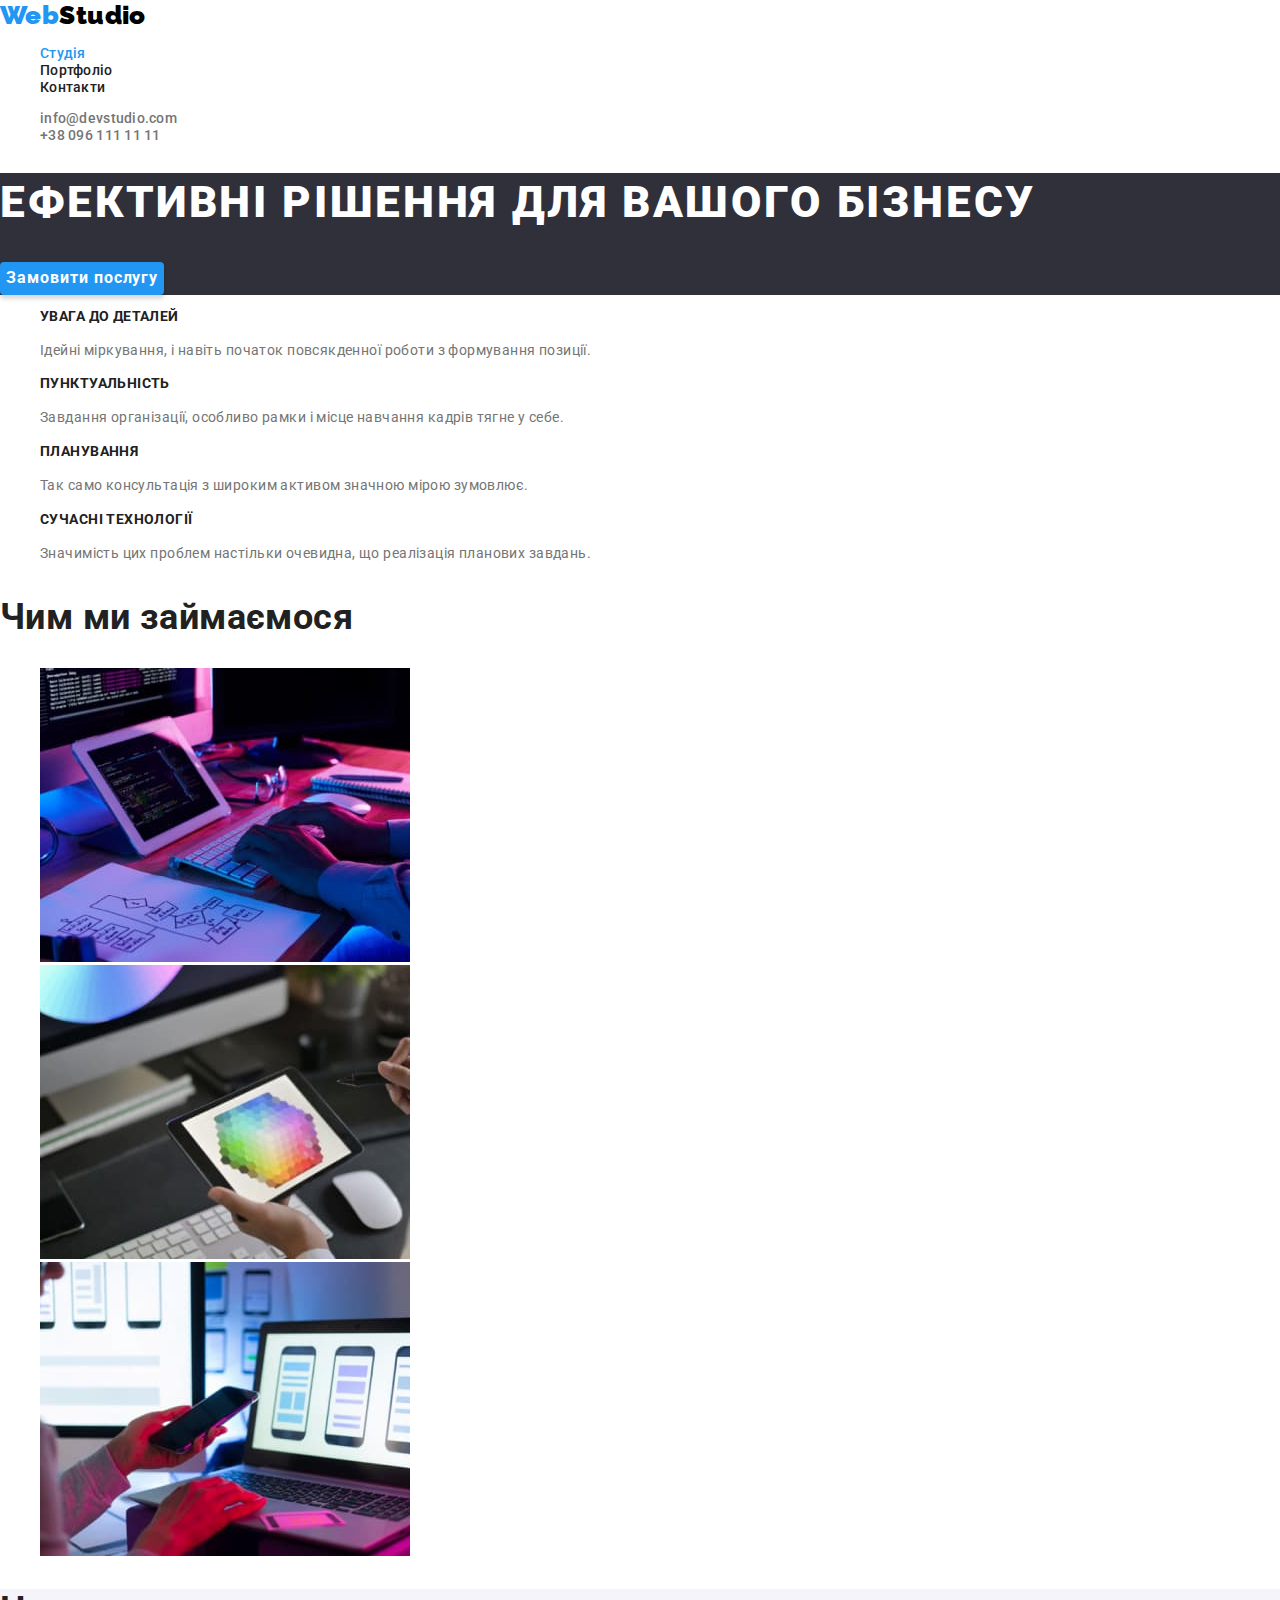
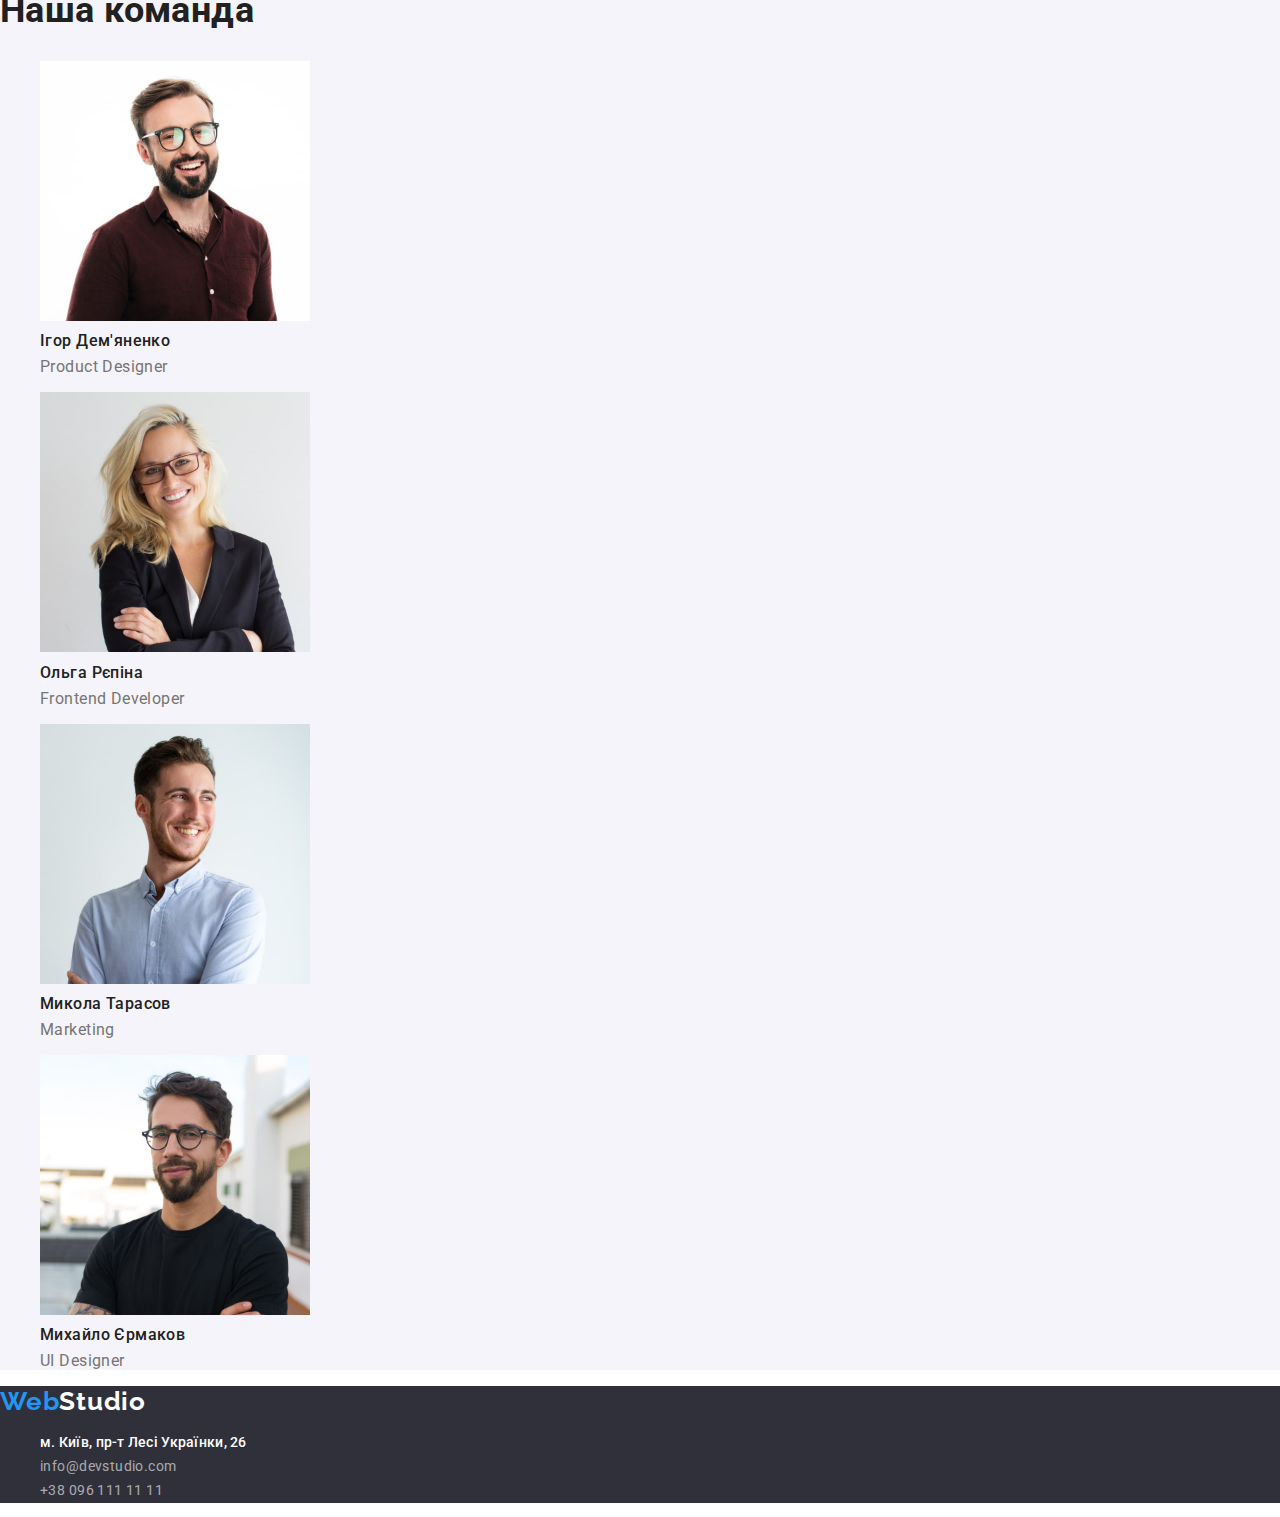
<file: index.html>
<!DOCTYPE html>
<html lang="uk">
  <head>
    <meta charset="UTF-8" />
    <meta http-equiv="X-UA-Compatible" content="IE=edge" />
    <meta name="viewport" content="width=, initial-scale=1.0" />
    <title>Document</title>
    <link
      href="https://fonts.googleapis.com/css2?family=Raleway:wght@700&family=Roboto:wght@400;500;700;900&display=swap"
      rel="stylesheet"
    />
    <link
      rel="stylesheet"
      href="https://cdnjs.cloudflare.com/ajax/libs/modern-normalize/1.1.0/modern-normalize.min.css"
    />
    <link rel="stylesheet" href="./css/styles.css" />
  </head>
  <body>
    <header>
      <div class="container">
        <nav class="nav">
          <a class="logo" href="./index.html"
            ><span class="accent">Web</span>Studio</a
          >
          <ul class="list nav-list">
            <li class="item">
              <a href="./index.html" class="link current">Студія</a>
            </li>
            <li class="item">
              <a href="./portfolio.html" class="link">Портфоліо</a>
            </li>
            <li class="item"><a href="#" class="link">Контакти</a></li>
          </ul>
        </nav>
        <ul class="list contact-list">
          <li class="item">
            <a href="mailto:info@devstudio.com" class="contact-link link"
              >info@devstudio.com</a
            >
          </li>
          <li class="item">
            <a href="tel:+380961111111" class="contact-link link"
              >+38 096 111 11 11</a
            >
          </li>
        </ul>
      </div>
    </header>
    <main>
      <section class="hero">
        <h1 class="hero-title">Ефективні рішення для вашого бізнесу</h1>
        <button type="button" class="hero-button">Замовити послугу</button>
      </section>
      <section class="section">
        <h2 class="visually-hidden">Наші переваги</h2>
        <ul class="benefits-list list">
          <li class="item">
            <h3 class="title">УВАГА ДО ДЕТАЛЕЙ</h3>
            <p class="text">
              Ідейні міркування, і навіть початок повсякденної роботи з
              формування позиції.
            </p>
          </li>
          <li class="item">
            <h3 class="title">ПУНКТУАЛЬНІСТЬ</h3>
            <p class="text">
              Завдання організації, особливо рамки і місце навчання кадрів тягне
              у себе.
            </p>
          </li>
          <li class="item">
            <h3 class="title">ПЛАНУВАННЯ</h3>
            <p class="text">
              Так само консультація з широким активом значною мірою зумовлює.
            </p>
          </li>
          <li class="item">
            <h3 class="title">СУЧАСНІ ТЕХНОЛОГІЇ</h3>
            <p class="text">
              Значимість цих проблем настільки очевидна, що реалізація планових
              завдань.
            </p>
          </li>
        </ul>
      </section>
      <section class="section employment">
        <h2 class="section-title">Чим ми займаємося</h2>
        <ul class="list images-list">
          <li clas="item">
            <img
              clas="item"
              src="./images/make-1.jpg"
              alt="людина працює за комп'ютером"
              width="370px"
            />
          </li>
          <li clas="item">
            <img
              clas="item"
              src="./images/make-2.jpg"
              alt="людина працює за комп'ютером та телефоном"
              width="370px"
            />
          </li>
          <li>
            <img
              clas="item"
              src="./images/make-3.jpg"
              alt="людина працює за планшетом"
              width="370px"
            />
          </li>
        </ul>
      </section>
      <section class="section team">
        <h2 class="section-title">Наша команда</h2>
        <ul class="team-list list">
          <li clas="item">
            <img src="./images/team-1.jpg" alt="Ігор Дем'яненко" width="270" />
            <h3 class="title">Ігор Дем'яненко</h3>
            <p lang="en" class="text">Product Designer</p>
          </li>
          <li clas="item">
            <img src="./images/team-2.jpg" alt="Ольга Рєпіна" width="270" />
            <h3 class="title">Ольга Рєпіна</h3>
            <p lang="en" class="text">Frontend Developer</p>
          </li>
          <li clas="item">
            <img src="./images/team-3.jpg" alt="Микола Тарасов" width="270" />
            <h3 class="title">Микола Тарасов</h3>
            <p lang="en" class="text">Marketing</p>
          </li>
          <li clas="item">
            <img src="./images/team-4.jpg" alt="Михайло Єрмаков" width="270" />
            <h3 class="title">Михайло Єрмаков</h3>
            <p lang="en" class="text">UI Designer</p>
          </li>
        </ul>
      </section>
    </main>
    <footer class="footer">
      <div class="container">
        <a href="./index.html" class="logo"
          ><span class="accent">Web</span>Studio</a
        >
        <address class="address">
          <ul class="address-list list">
            <li>
              <a
                href="https://goo.gl/maps/CPtrU1FHBa2aNyZL9"
                target="_blank"
                rel="noopener noreferrer nofollow"
                class="link"
                >м. Київ, пр-т Лесі Українки, 26</a
              >
            </li>
            <li>
              <a href="mailto:info@devstudio.com" class="contact"
                >info@devstudio.com</a
              >
            </li>
            <li>
              <a href="tel:+380961111111" class="contact">+38 096 111 11 11</a>
            </li>
          </ul>
        </address>
      </div>
    </footer>
  </body>
</html>
</file>
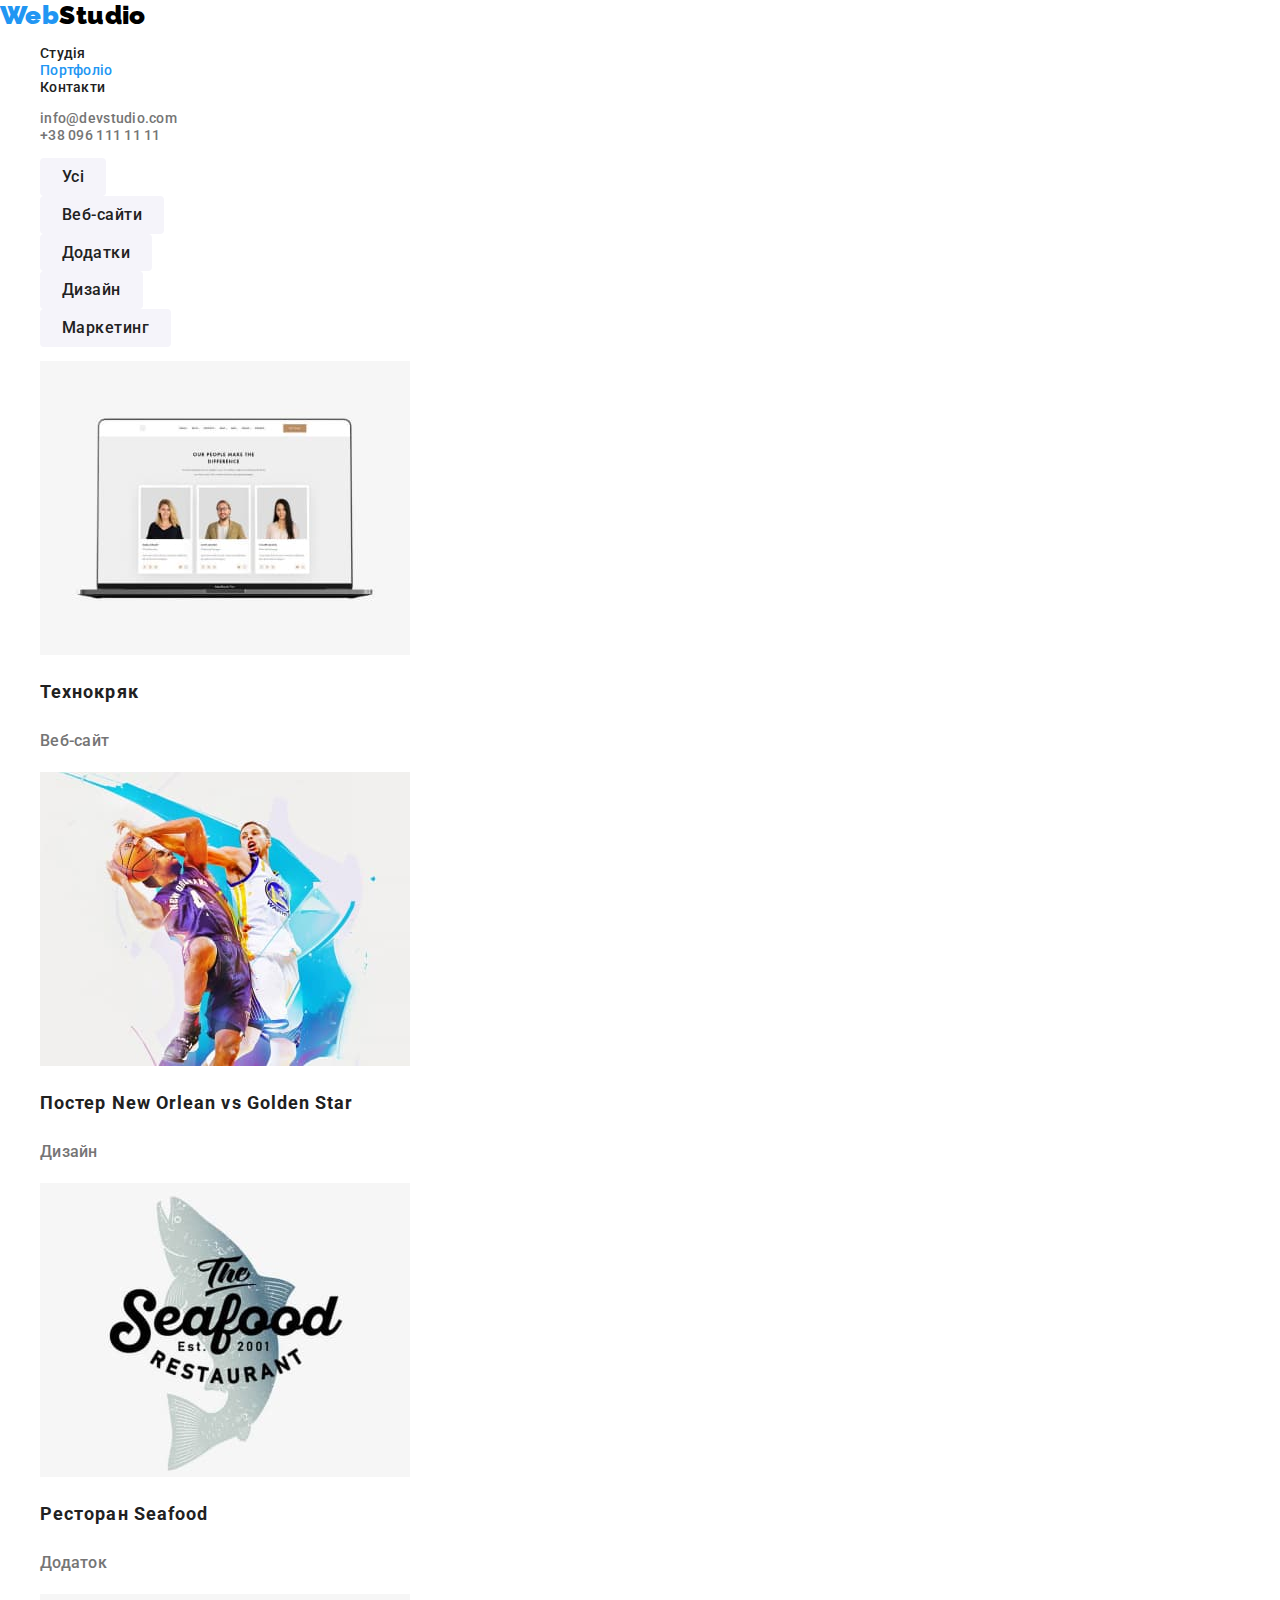
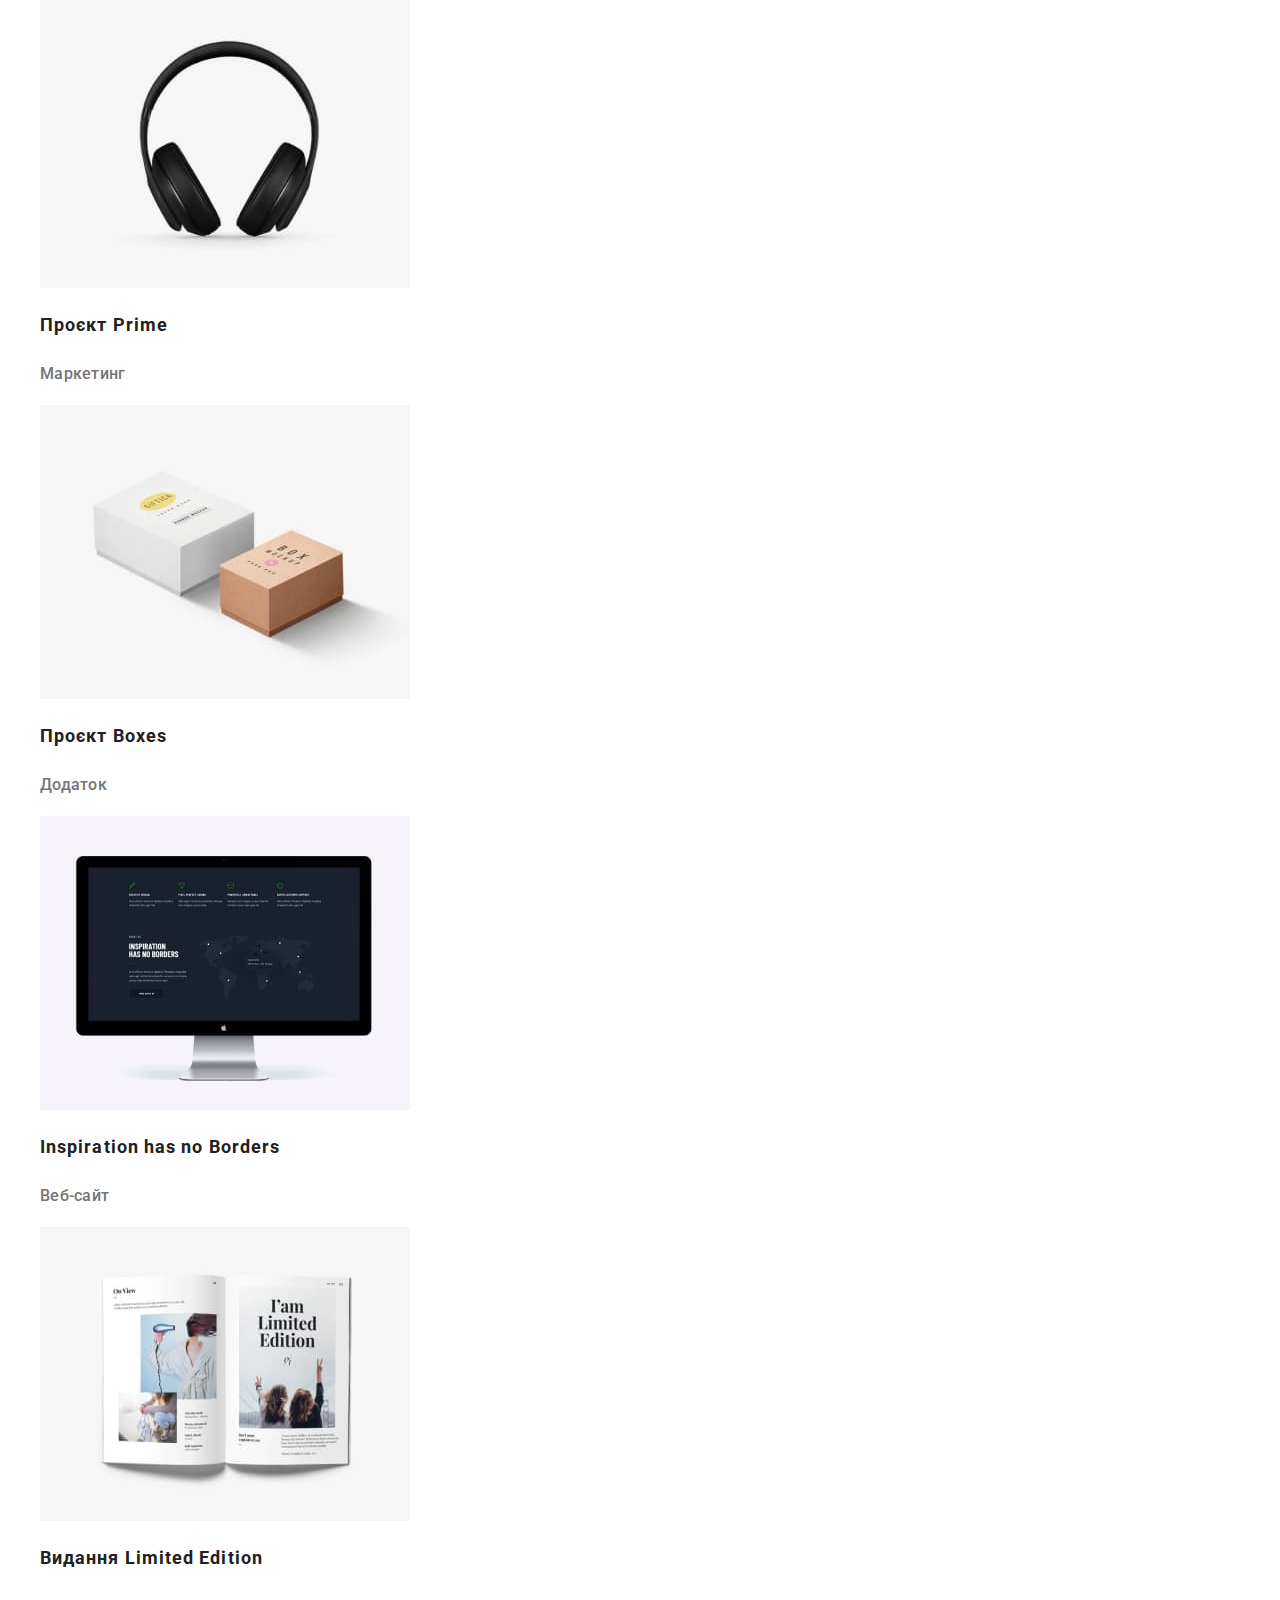
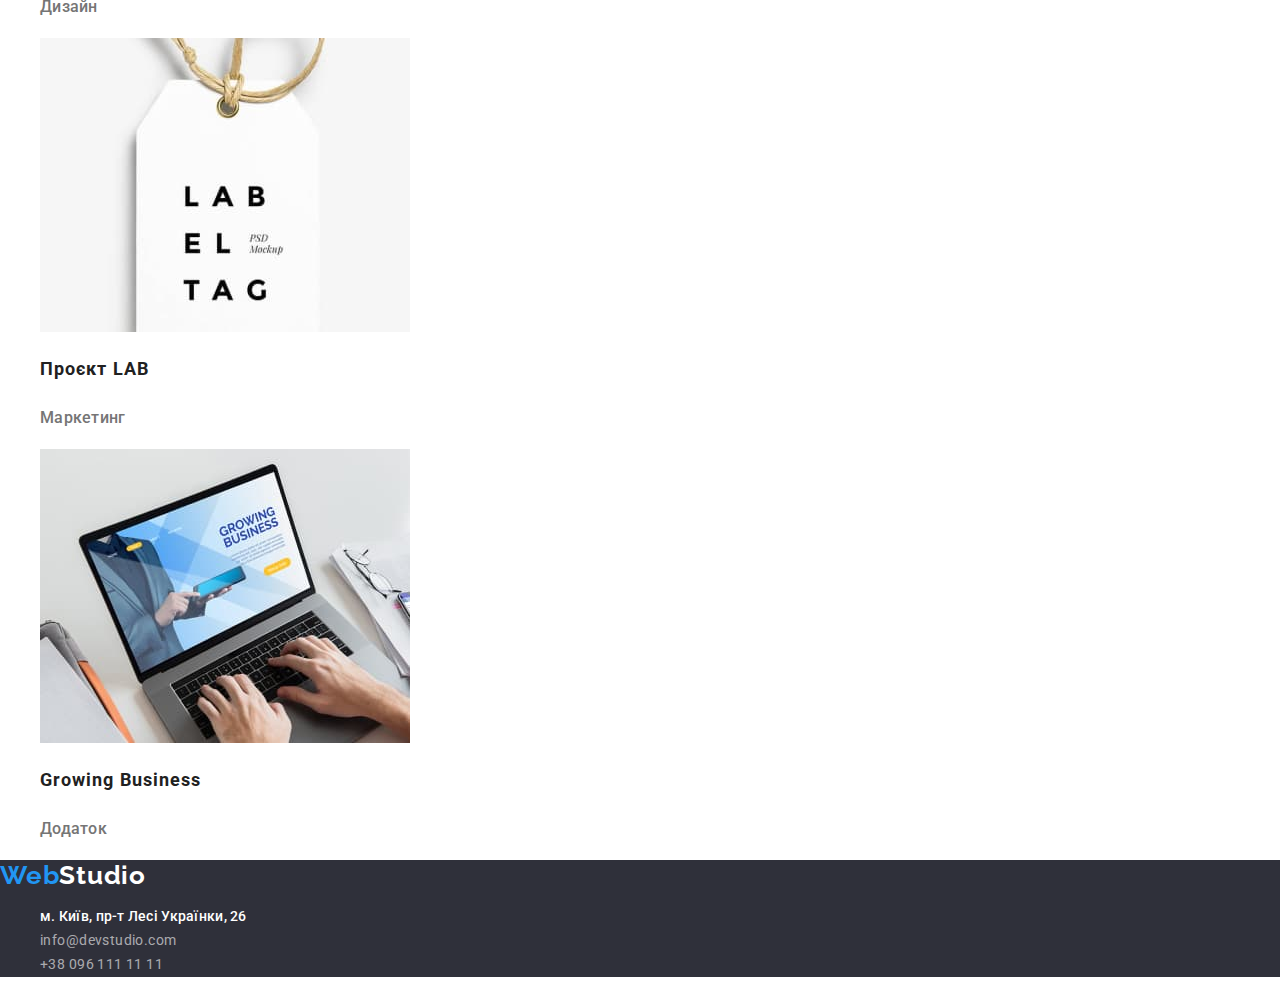
<file: portfolio.html>
<!DOCTYPE html>
<html lang="uk">
  <head>
    <meta charset="UTF-8" />
    <meta http-equiv="X-UA-Compatible" content="IE=edge" />
    <meta name="viewport" content="width=, initial-scale=1.0" />
    <title>Document</title>
    <link
      href="https://fonts.googleapis.com/css2?family=Raleway:wght@700&family=Roboto:wght@400;500;700;900&display=swap"
      rel="stylesheet"
    />
    <link
      rel="stylesheet"
      href="https://cdnjs.cloudflare.com/ajax/libs/modern-normalize/1.1.0/modern-normalize.min.css"
    />
    <link rel="stylesheet" href="./css/styles.css" />
  </head>
  <body>
    <header>
      <div class="container">
        <nav class="nav">
          <a class="logo" href="./index.html"
            ><span class="accent">Web</span>Studio</a
          >
          <ul class="list nav-list">
            <li class="item">
              <a href="./index.html" class="link">Студія</a>
            </li>
            <li class="item">
              <a href="./portfolio.html" class="link current">Портфоліо</a>
            </li>
            <li class="item"><a href="#" class="link">Контакти</a></li>
          </ul>
        </nav>
        <ul class="list contact-list">
          <li class="item">
            <a href="mailto:info@devstudio.com" class="contact-link link"
              >info@devstudio.com</a
            >
          </li>
          <li class="item">
            <a href="tel:+380961111111" class="contact-link link"
              >+38 096 111 11 11</a
            >
          </li>
        </ul>
      </div>
    </header>
    <main>
      <section class="portfolio">
        <h1 class="visually-hidden">Портфоліо</h1>
        <ul>
          <li class="list">
            <button type="button" class="button">Усі</button>
          </li>
          <li class="list">
            <button type="button" class="button">Веб-сайти</button>
          </li>
          <li class="list">
            <button type="button" class="button">Додатки</button>
          </li>
          <li class="list">
            <button type="button" class="button">Дизайн</button>
          </li>
          <li class="list">
            <button type="button" class="button">Маркетинг</button>
          </li>
        </ul>
        <ul>
          <li class="list">
            <a href="#" class="link">
              <img src="./images/portfolio-1.jpg" alt="Ноутбук" width="370px" />
              <h2 class="title">Технокряк</h2>
              <p class="text">Веб-сайт</p>
            </a>
          </li>
          <li class="list">
            <a href="#" class="link">
              <img
                src="./images/portfolio-2.jpg"
                alt="Гра в баскетбол"
                width="370px"
              />
              <h2 class="title">
                Постер <span lang="en">New Orlean vs Golden Star</span>
              </h2>
              <p class="text">Дизайн</p>
            </a>
          </li>
          <li class="list">
            <a href="#" class="link">
              <img
                src="./images/portfolio-3.jpg"
                alt="Логотип ресторану"
                width="370px"
              />
              <h2 class="title">Ресторан <span lang="en">Seafood</span></h2>
              <p class="text">Додаток</p>
            </a>
          </li>
          <li class="list">
            <a href="#" class="link">
              <img
                src="./images/portfolio-4.jpg"
                alt="Навушники"
                width="370px"
              />
              <h2 class="title">Проєкт <span lang="en">Prime</span></h2>
              <p class="text">Маркетинг</p>
            </a>
          </li>
          <li class="list">
            <a href="#" class="link">
              <img src="./images/portfolio-5.jpg" alt="Коробки" width="370px" />
              <h2 class="title">Проєкт <span lang="en">Boxes</span></h2>
              <p class="text">Додаток</p>
            </a>
          </li>
          <li class="list">
            <a href="#" class="link">
              <img
                src="./images/portfolio-6.jpg"
                alt="Комп'ютер"
                width="370px"
              />
              <h2 lang="en" class="title">Inspiration has no Borders</h2>
              <p class="text">Веб-сайт</p>
            </a>
          </li>
          <li class="list">
            <a href="#" class="link">
              <img src="./images/portfolio-7.jpg" alt="Журнал" width="370px" />
              <h2 class="title">
                Видання <span lang="en">Limited Edition</span>
              </h2>
              <p class="text">Дизайн</p>
            </a>
          </li>
          <li class="list">
            <a href="#" class="link">
              <img
                src="./images/portfolio-8.jpg"
                alt="Етикетка"
                width="370px"
              />
              <h2 class="title">Проєкт <span lang="en">LAB</span></h2>
              <p class="text">Маркетинг</p>
            </a>
          </li>
          <li class="list">
            <a href="#" class="link">
              <img
                src="./images/portfolio-9.jpg"
                alt="Людина працює за ноутбуком"
                width="370px"
              />
              <h2 lang="en" class="title">Growing Business</h2>
              <p class="text">Додаток</p>
            </a>
          </li>
        </ul>
      </section>
    </main>
    <footer class="footer">
      <div class="container">
        <a href="./index.html" class="logo"
          ><span class="accent">Web</span>Studio</a
        >
        <address class="address">
          <ul class="address-list list">
            <li>
              <a
                href="https://goo.gl/maps/CPtrU1FHBa2aNyZL9"
                target="_blank"
                rel="noopener noreferrer nofollow"
                class="link"
                >м. Київ, пр-т Лесі Українки, 26</a
              >
            </li>
            <li>
              <a href="mailto:info@devstudio.com" class="contact"
                >info@devstudio.com</a
              >
            </li>
            <li>
              <a href="tel:+380961111111" class="contact">+38 096 111 11 11</a>
            </li>
          </ul>
        </address>
      </div>
    </footer>
  </body>
</html>
</file>
<file: css/styles.css>
html{
  box-sizing: border-box;
}

*,
*::before,
*::after{
  box-sizing: inherit;
}

/* Root */

:root {
  --primary-text-color: #757575;
  --secondary-text-color: #212121;
  --accent-color: #2196f3;
  --secondary-accent-color: #ffffff;
  --primary-logo-color: #000000;
  --primary-background-color: #ffffff;
  --secondary-background-color: #2f303a;
  --tertiary-background-color:#f5f4fa;
}

body {
  font-family: "Roboto";
  font-size: 14px;
  background-color: var(--secondary-accent-color);
  color: var(--secondary-text-color);
  letter-spacing: 0.03em;
}

/* link */

.link {
  text-decoration: none;
  font-weight: 500;
  line-height: 1.14;
  letter-spacing: 0.02em;
  color: var(--secondary-text-color);
}

.link:hover,
.link:focus {
  color: var(--accent-color);
}

.nav-list .link.current {
  color: var(--accent-color);
}

/* List */

.list {
  list-style: none;
}

/*Header*/

.logo {
  font-family: "Raleway";
  font-weight: 900;
  font-size: 26px;
  line-height: 1.19;
  color: var(--primary-logo-color);
  text-decoration: none;
}

.accent {
  color: var(--accent-color);
}

.nav {
}

.nav-list {
}

.nav-link {
  color: var(--secondary-text-color);
}

.contact-link {
  color: var(--primary-text-color);
}

.contact-list {
}

/* Hero */

.hero {
  background-color: var(--secondary-background-color);
}

.hero-title {
  font-weight: 900;
  font-size: 44px;
  line-height: 1.36;
  letter-spacing: 0.06em;
  text-transform: uppercase;
  color: var(--secondary-accent-color);
}

.hero-button {
  border-radius: 4px;
  font-weight: 700;
  font-size: 16px;
  line-height: 1.88;
  letter-spacing: 0.06em;
  color: var(--secondary-accent-color);
  background: var(--accent-color);
  border-style: none;
  box-shadow: 0px 4px 4px rgba(0, 0, 0, 0.15);
}

/* Section */

.section .section-title {
  font-size: 36px;
  line-height: 1.17;
}
/* benefits */

.visually-hidden {
  position: absolute;
  white-space: nowrap;
  width: 1px;
  height: 1px;
  overflow: hidden;
  border: 0;
  padding: 0;
  clip: rect(0 0 0 0);
  clip-path: inset(50%);
  margin: -1px;
}

.benefits-list {
}

.benefits-list .title {
  font-size: 14px;
  line-height: 1.14;
}

.benefits-list .text {
  line-height: 1.71;

  color: var(--primary-text-color);
}

.benefits-list .item {
}

/*Employment */

.employment {
}

.employment .section-title {
}

.employment .list {
}

/* team */

.team {
  background-color: var(--tertiary-background-color);
}

.team-list {
}

.team-list .title {
  font-weight: 500;
  font-size: 16px;
  line-height: 1.19px;
}

.team-list .item {
}

.team-list .text {
  font-size: 16px;
  line-height: 1.19;

  color: var(--primary-text-color);
}

/* footer */

.footer {
  background-color:var(--secondary-background-color);
}

.footer .logo {
  font-family: "Raleway";
  font-style: normal;
  font-weight: 700;
  font-size: 26px;
  line-height: 1.19;
  letter-spacing: 0.03em;

  color: var(--secondary-accent-color);
}

.address-list .link {
  font-style: normal;
  line-height: 1.71;

  color: var(--secondary-accent-color);
}

.address-list .contact {
  text-decoration: none;
  font-style: normal;
  line-height: 1.71;

  color: rgba(255, 255, 255, 0.6);
}

.address-list .contact:hover,
.address-list .contact:focus {
  color: var(--accent-color);
}

/* Portfolio */

.portfolio .button {
  border-radius: 4px;
  padding: 6px 22px;
  font-weight: 500;
  font-size: 16px;
  line-height: 1.62;
  text-align: center;
  letter-spacing: 0.03em;
  background-color: var(--tertiary-background-color);
  color: #212121;
  border-style: none;
  cursor: pointer;
}

.button:hover,
.button:focus {
  color: var(--secondary-accent-color);
  background-color: var(--accent-color);
}

.portfolio .list {
  list-style: none;
}

.portfolio .title {
  font-size: 18px;
  line-height: 2;
  letter-spacing: 0.06em;

  color: #212121;
}

.portfolio .text {
  font-size: 16px;
  line-height: 1.88;

  color: var(--primary-text-color);
}
</file>
